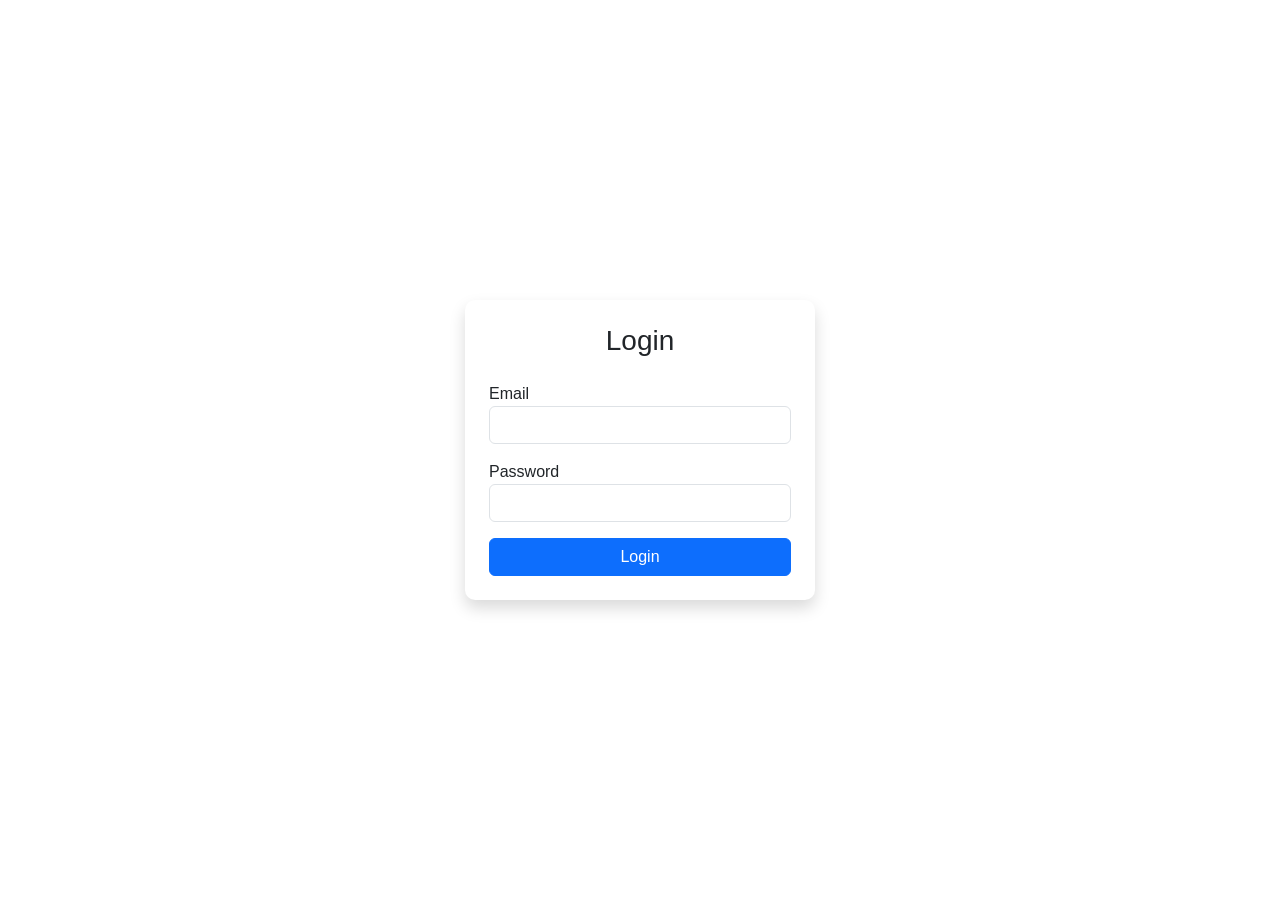
<file: index.html>
<!DOCTYPE html>
<html>
<head>

<title>Login Page</title>

<link href="https://cdn.jsdelivr.net/npm/bootstrap@5.3.2/dist/css/bootstrap.min.css" rel="stylesheet">
<link rel="stylesheet" href="styles.css">

</head>

<body class="bg-gradient">

<div class="container d-flex justify-content-center align-items-center vh-100">

<div class="card p-4 shadow login-card">

<h3 class="text-center mb-4">Login</h3>

<form>

<div class="mb-3">
<label>Email</label>
<input type="email" class="form-control">
</div>

<div class="mb-3">
<label>Password</label>
<input type="password" class="form-control">
</div>

<button class="btn btn-primary w-100">Login</button>

</form>

</div>

</div>
<script src="https://cdn.jsdelivr.net/npm/bootstrap@5.3.2/dist/js/bootstrap.bundle.min.js"></script>
</body>
</html>
</file>
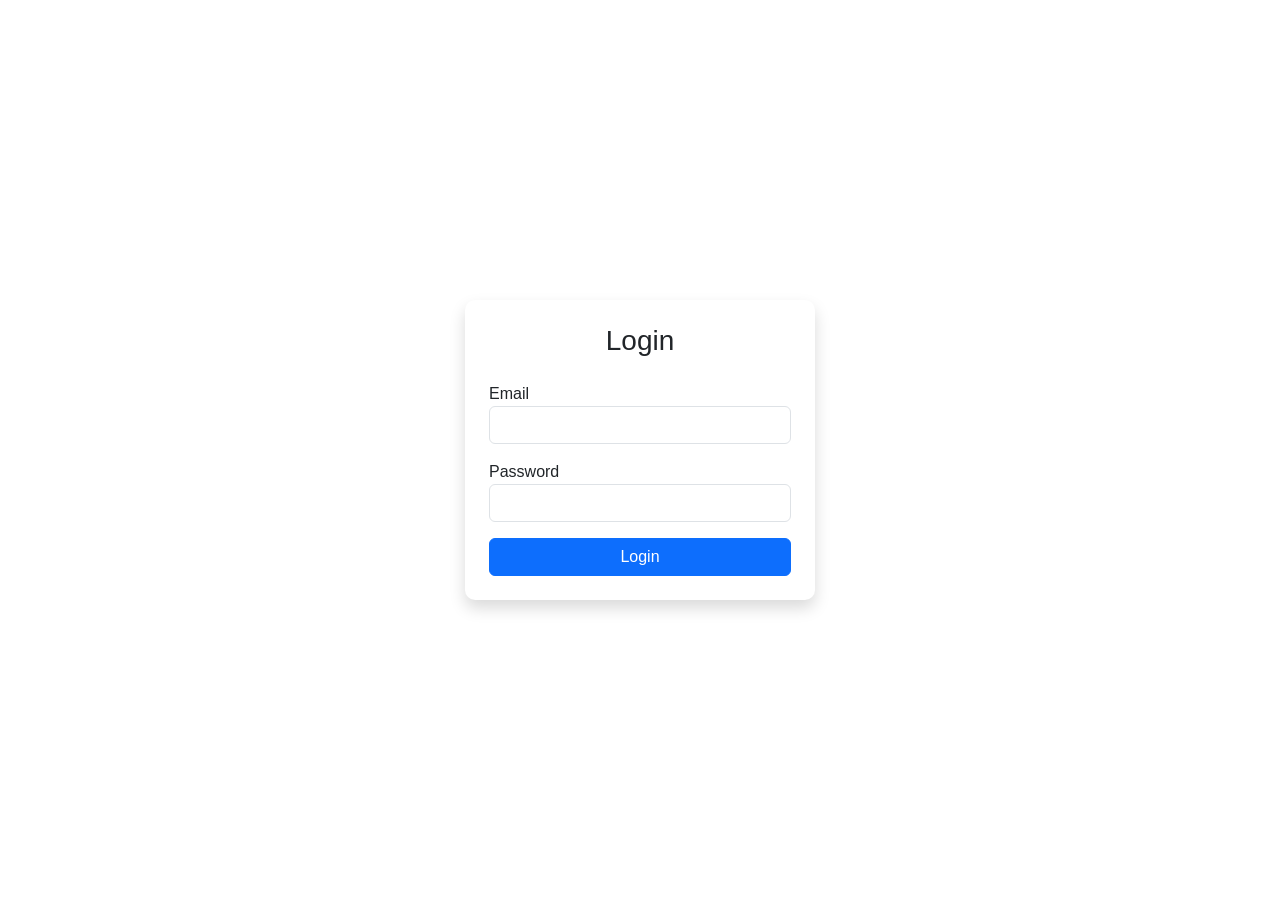
<file: 1.index.html>
<!DOCTYPE html>
<html>
<head>

<title>Login Page</title>

<link href="https://cdn.jsdelivr.net/npm/bootstrap@5.3.2/dist/css/bootstrap.min.css" rel="stylesheet">
<link rel="stylesheet" href="styles.css">

</head>

<body class="bg-gradient">

<div class="container d-flex justify-content-center align-items-center vh-100">

<div class="card p-4 shadow login-card">

<h3 class="text-center mb-4">Login</h3>

<form>

<div class="mb-3">
<label>Email</label>
<input type="email" class="form-control">
</div>

<div class="mb-3">
<label>Password</label>
<input type="password" class="form-control">
</div>

<button class="btn btn-primary w-100">Login</button>

</form>

</div>

</div>

</body>
</html>
</file>
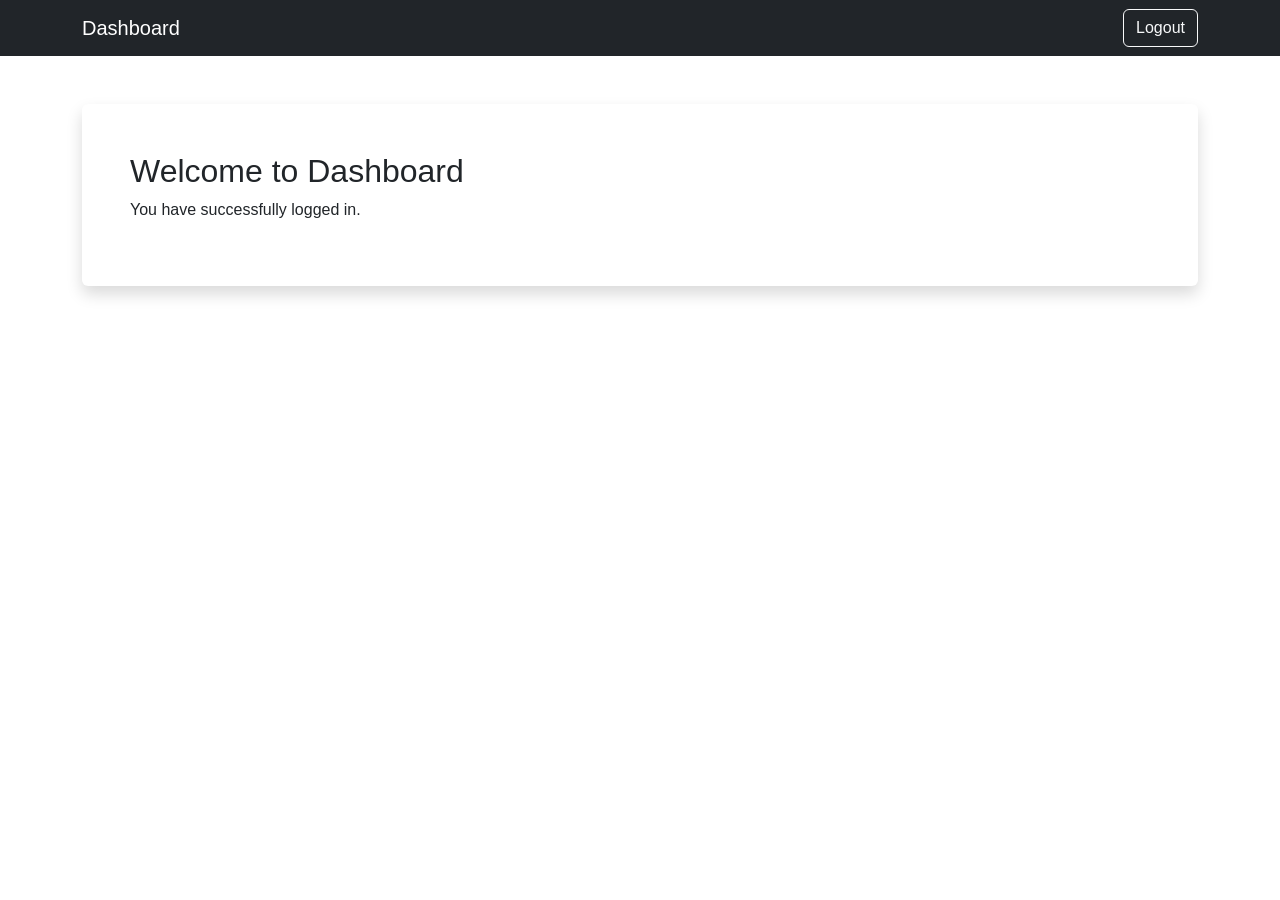
<file: dashboard.html>
<!DOCTYPE html>
<html>
<head>

<title>Dashboard</title>

<link href="https://cdn.jsdelivr.net/npm/bootstrap@5.3.2/dist/css/bootstrap.min.css" rel="stylesheet">
<link rel="stylesheet" href="styles.css">

</head>

<body>

<nav class="navbar navbar-dark bg-dark">
<div class="container">

<span class="navbar-brand">Dashboard</span>

<a href="index.html" class="btn btn-outline-light">Logout</a>

</div>
</nav>

<div class="container mt-5">

<div class="card p-5 shadow">

<h2>Welcome to Dashboard</h2>
<p>You have successfully logged in.</p>

</div>

</div>
<script src="https://cdn.jsdelivr.net/npm/bootstrap@5.3.2/dist/js/bootstrap.bundle.min.js"></script>
</body>
</html>
</file>
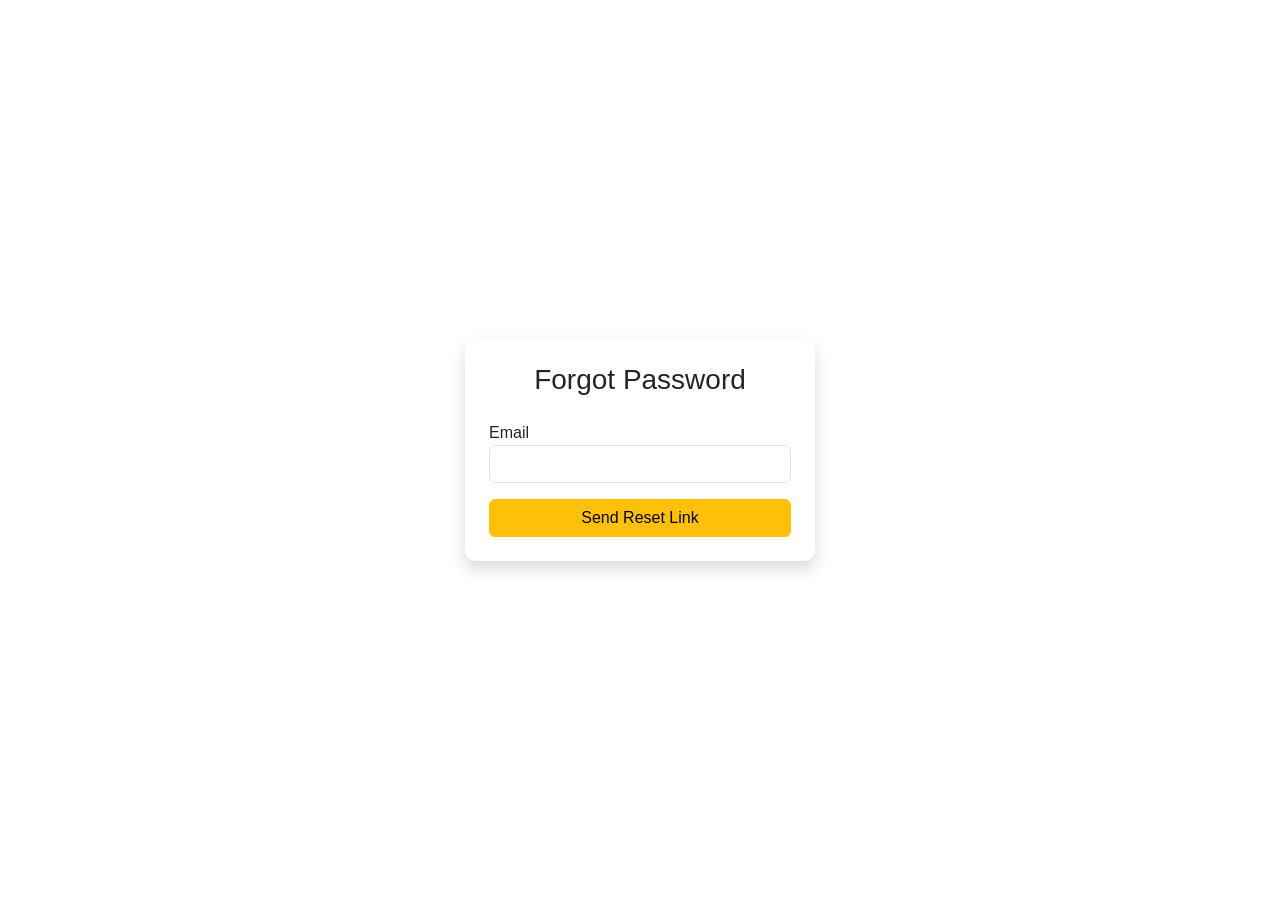
<file: forgot-password.html>
<!DOCTYPE html>
<html>
<head>

<title>Forgot Password</title>

<link href="https://cdn.jsdelivr.net/npm/bootstrap@5.3.2/dist/css/bootstrap.min.css" rel="stylesheet">
<link rel="stylesheet" href="styles.css">

</head>

<body class="bg-gradient">

<div class="container d-flex justify-content-center align-items-center vh-100">

<div class="card p-4 shadow login-card">

<h3 class="text-center mb-4">Forgot Password</h3>

<form>

<div class="mb-3">
<label>Email</label>
<input type="email" class="form-control">
</div>

<button class="btn btn-warning w-100">Send Reset Link</button>

</form>

</div>

</div>
<script src="https://cdn.jsdelivr.net/npm/bootstrap@5.3.2/dist/js/bootstrap.bundle.min.js"></script>
</body>
</html>
</file>
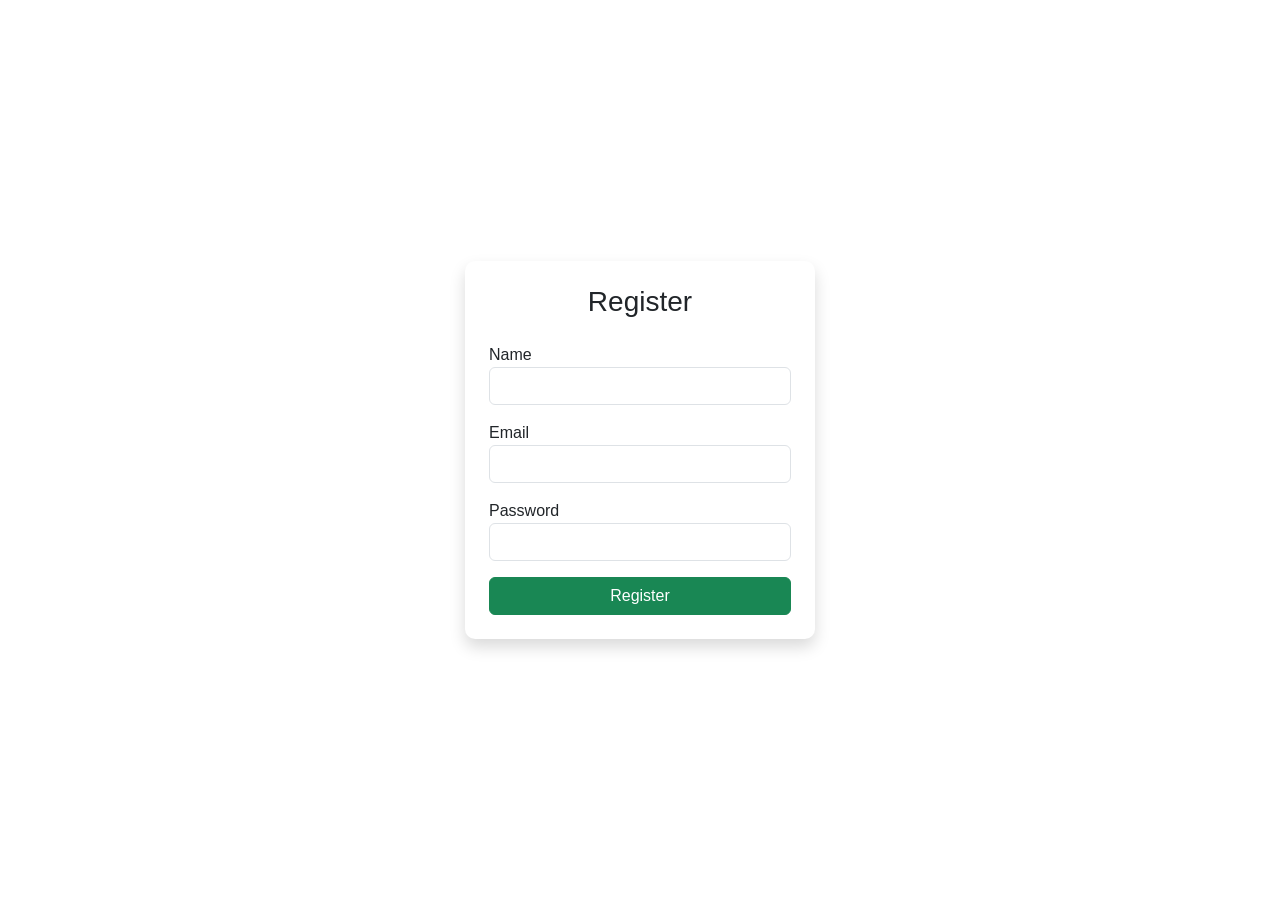
<file: register.html>
<!DOCTYPE html>
<html>
<head>

<title>Register</title>

<link href="https://cdn.jsdelivr.net/npm/bootstrap@5.3.2/dist/css/bootstrap.min.css" rel="stylesheet">
<link rel="stylesheet" href="styles.css">

</head>

<body class="bg-gradient">

<div class="container d-flex justify-content-center align-items-center vh-100">

<div class="card p-4 shadow login-card">

<h3 class="text-center mb-4">Register</h3>

<form>

<div class="mb-3">
<label>Name</label>
<input type="text" class="form-control">
</div>

<div class="mb-3">
<label>Email</label>
<input type="email" class="form-control">
</div>

<div class="mb-3">
<label>Password</label>
<input type="password" class="form-control">
</div>

<button class="btn btn-success w-100">Register</button>

</form>

</div>

</div>
<script src="https://cdn.jsdelivr.net/npm/bootstrap@5.3.2/dist/js/bootstrap.bundle.min.js"></script>
</body>
</html>
</file>
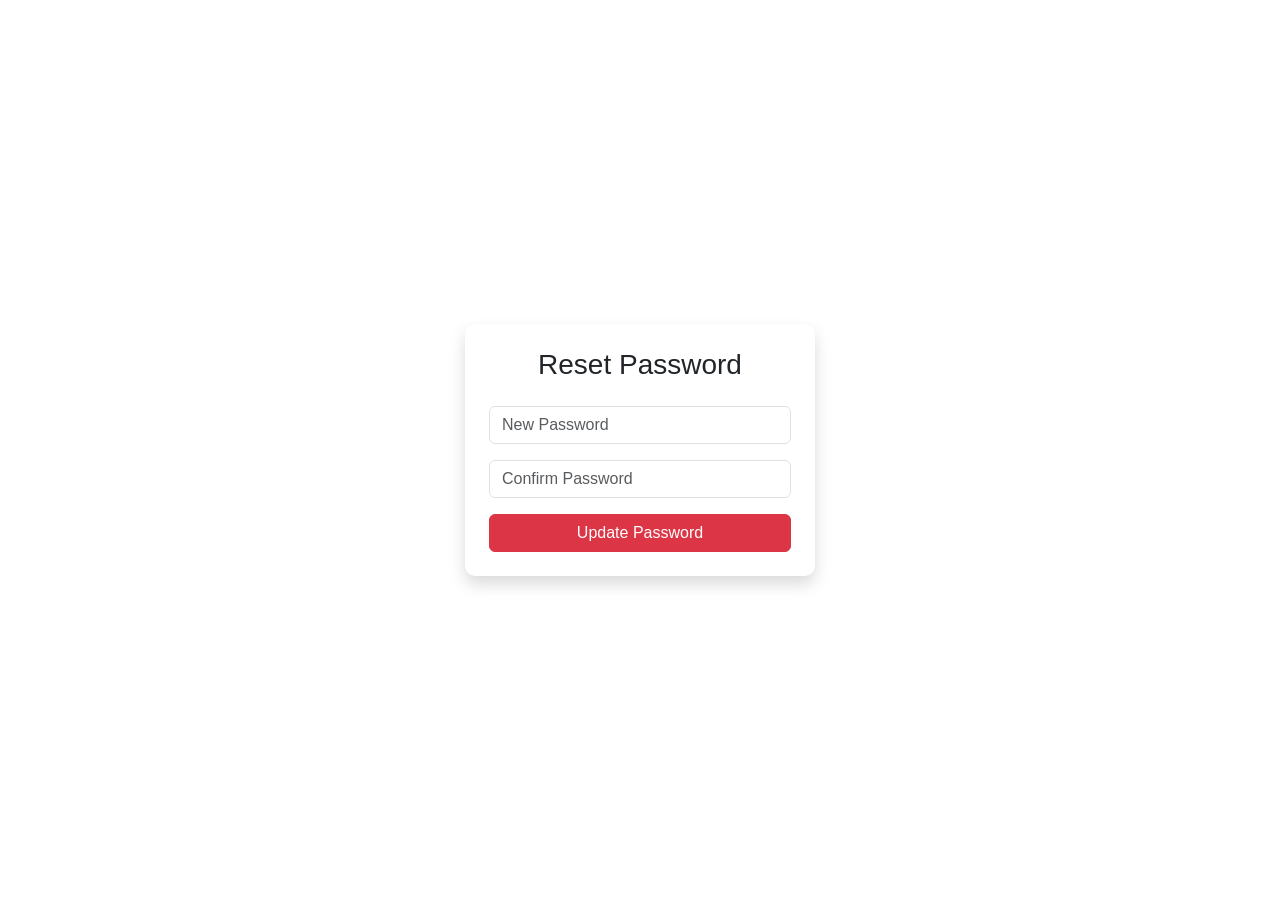
<file: reset-password.html>
<!DOCTYPE html>
<html>
<head>
<title>Reset Password</title>

<link href="https://cdn.jsdelivr.net/npm/bootstrap@5.3.2/dist/css/bootstrap.min.css" rel="stylesheet">
<link rel="stylesheet" href="styles.css">

</head>

<body class="bg-gradient">

<div class="container d-flex justify-content-center align-items-center vh-100">

<div class="card p-4 shadow login-card">

<h3 class="text-center mb-4">Reset Password</h3>

<input type="password" class="form-control mb-3" placeholder="New Password">

<input type="password" class="form-control mb-3" placeholder="Confirm Password">

<button class="btn btn-danger w-100">Update Password</button>

</div>

</div>
<script src="https://cdn.jsdelivr.net/npm/bootstrap@5.3.2/dist/js/bootstrap.bundle.min.js"></script>
</body>
</html>
</file>
<file: styles.css>
body{
font-family: Arial, sans-serif;
}

.bg-gradient{
background: linear-gradient(135deg,#667eea,#764ba2);
}

.login-card{
width:350px;
border-radius:10px;
}

.card{
border:none;
box-shadow:0 10px 20px rgba(0,0,0,0.2);
}

button{
transition:0.3s;
}

button:hover{
transform:scale(1.05);
}

a{
text-decoration:none;
}

a:hover{
color:#764ba2;
}
</file>
